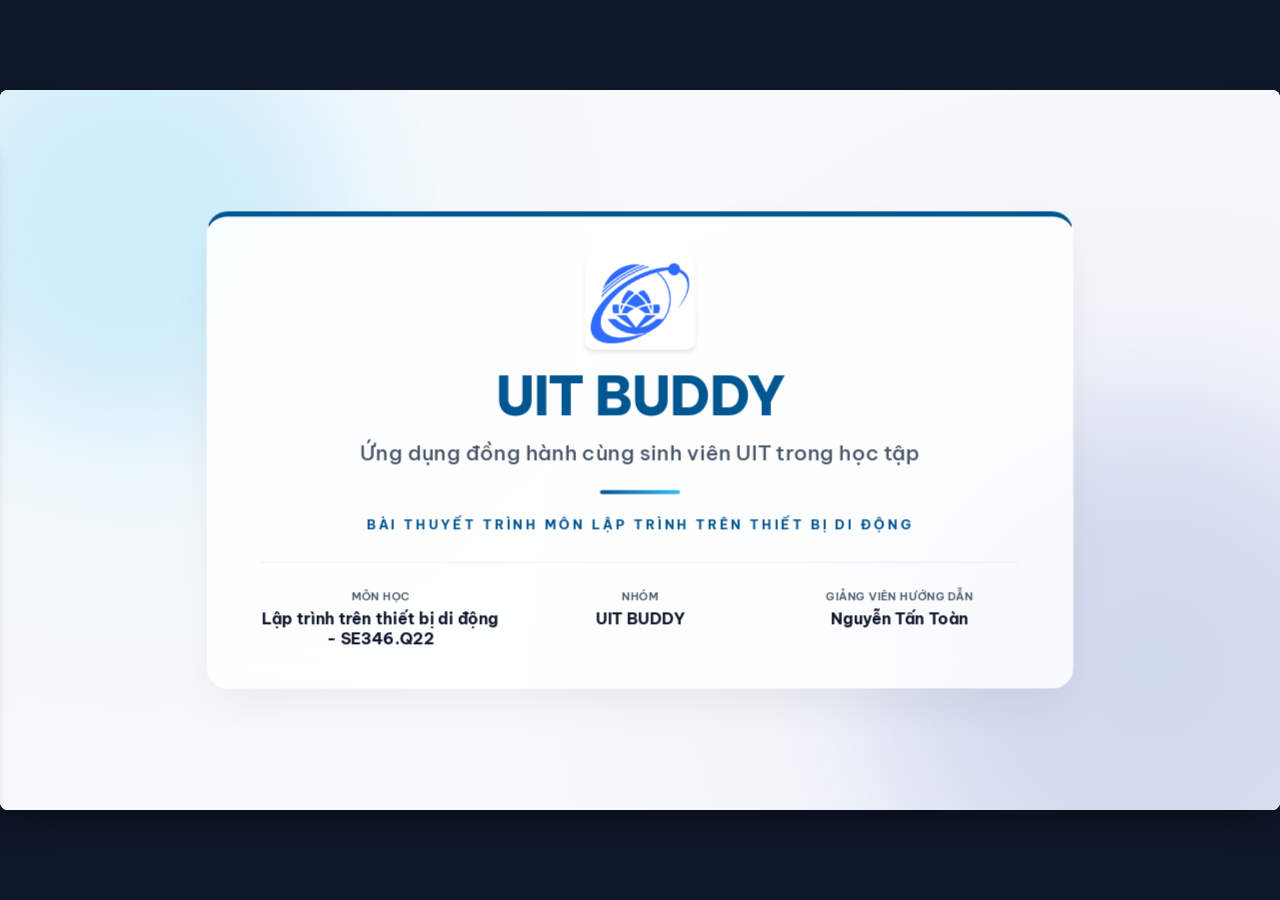
<file: mobile/slides/index.html>
<!DOCTYPE html>
<html lang="vi">
<head>
  <meta charset="UTF-8">
  <meta name="viewport" content="width=device-width, initial-scale=1.0">
  <title>UIT Buddy - Mobile Programming Presentation</title>
  <link rel="stylesheet" href="style.css">
  <script src="script.js" defer></script>
</head>
<body>

  <!-- Slide Menu Drawer -->
  <div class="slide-menu" id="slide-menu"></div>

  <!-- Slide Container (Scaled 16:9 viewport) -->
  <div class="slide-container">

    <!-- SLIDE 1: Trang bìa -->
    <div class="slide active">
      <div class="slide-title-page-creative">
        <div class="bg-pattern bg-pattern-1"></div>
        <div class="bg-pattern bg-pattern-2"></div>
        <div class="title-card">
          <img src="../images/uit-logo.png" alt="UIT Logo" class="title-page-logo">
          <h1 class="title-page-main-creative">UIT BUDDY</h1>
          <p class="title-page-sub-creative">Ứng dụng đồng hành cùng sinh viên UIT trong học tập</p>
          <div class="title-divider"></div>
          <p class="title-page-type">BÀI THUYẾT TRÌNH MÔN LẬP TRÌNH TRÊN THIẾT BỊ DI ĐỘNG</p>
          <div class="title-page-meta-creative">
            <div class="meta-item">
              <span class="meta-label">Môn học</span>
              <span class="meta-value">Lập trình trên thiết bị di động - SE346.Q22</span>
            </div>
            <div class="meta-item">
              <span class="meta-label">Nhóm</span>
              <span class="meta-value">UIT BUDDY</span>
            </div>
            <div class="meta-item">
              <span class="meta-label">Giảng viên hướng dẫn</span>
              <span class="meta-value">Nguyễn Tấn Toàn</span>
            </div>
          </div>
        </div>
      </div>
    </div>

    <!-- SLIDE 2: Giới thiệu thành viên (4 Cards in 1 Row) -->
    <div class="slide">
      <header class="slide-header">
        <div class="header-left">
          <button class="menu-toggle">☰</button>
          <img src="../images/uit-logo.png" alt="UIT Logo" class="uit-logo">
          <div class="project-brand">
            <span class="brand-title">UIT Buddy</span>
            <span class="brand-tag">Thành viên</span>
          </div>
        </div>
        <h2 class="slide-title">Giới thiệu thành viên</h2>
        <div class="progress-bar"></div>
      </header>
      <div class="slide-body">
        <div class="profile-grid">
          <div class="profile-card">
            <div class="profile-photo-container">
              <div class="profile-photo-placeholder">
                <span class="placeholder-icon">👤</span>
                <span class="placeholder-text">Phan Đình Minh</span>
              </div>
            </div>
            <div class="profile-name">Phan Đình Minh</div>
            <div class="profile-id">MSSV: 23520949</div>
            <div class="profile-role">Frontend + DevOps</div>
          </div>
          <div class="profile-card">
            <div class="profile-photo-container">
              <div class="profile-photo-placeholder">
                <span class="placeholder-icon">👤</span>
                <span class="placeholder-text">Tăng Minh Hoàng</span>
              </div>
            </div>
            <div class="profile-name">Tăng Minh Hoàng</div>
            <div class="profile-id">MSSV: 23520941</div>
            <div class="profile-role">Frontend</div>
          </div>
          <div class="profile-card">
            <div class="profile-photo-container">
              <div class="profile-photo-placeholder">
                <span class="placeholder-icon">👤</span>
                <span class="placeholder-text">Trần Anh Tuấn</span>
              </div>
            </div>
            <div class="profile-name">Trần Anh Tuấn</div>
            <div class="profile-id">MSSV: 23521409</div>
            <div class="profile-role">Backend</div>
          </div>
          <div class="profile-card">
            <div class="profile-photo-container">
              <div class="profile-photo-placeholder">
                <span class="placeholder-icon">👤</span>
                <span class="placeholder-text">Võ Minh Tiến</span>
              </div>
            </div>
            <div class="profile-name">Võ Minh Tiến</div>
            <div class="profile-id">MSSV: 24521784</div>
            <div class="profile-role">Backend + AI + DevOps</div>
          </div>
        </div>
        <footer class="slide-footer">
          <div class="footer-text">Lập trình trên thiết bị di động - Nhóm: UIT BUDDY</div>
          <div class="slide-counter">Trang <span class="current-slide-num"></span> / <span class="total-slides-num"></span></div>
        </footer>
      </div>
    </div>

    <!-- SLIDE 3: Giới thiệu đề tài — Vấn đề đặt ra -->
    <div class="slide">
      <header class="slide-header">
        <div class="header-left">
          <button class="menu-toggle">☰</button>
          <img src="../images/uit-logo.png" alt="UIT Logo" class="uit-logo">
          <div class="project-brand">
            <span class="brand-title">UIT Buddy</span>
            <span class="brand-tag">Đề tài</span>
          </div>
        </div>
        <h2 class="slide-title">Giới thiệu đề tài: Vấn đề đặt ra</h2>
        <div class="progress-bar"></div>
      </header>
      <div class="slide-body">
        <div class="grid-2">
          <div class="flex-col">
            <div class="card" style="border-left-color: #ef4444;">
              <h3>Sự phân mảnh thông tin học đường</h3>
              <p>Sinh viên phải theo dõi học tập qua nhiều kênh riêng biệt:</p>
              <ul class="bullet-list" style="margin-top: 10px;">
                <li>📅 <strong>Moodle:</strong> Theo dõi bài tập & deadline</li>
                <li>📊 <strong>DAA Portal:</strong> Tra cứu thời khoá biểu & điểm thi</li>
                <li>📧 <strong>Outlook Mail:</strong> Nhận thông báo chung</li>
                <li>💬 <strong>Social groups:</strong> Thảo luận bài tập nhóm</li>
              </ul>
            </div>
          </div>
          <div class="card card-accent">
            <h3>Hệ quả thực tế</h3>
            <ul class="bullet-list" style="margin-bottom: 0;">
              <li>❌ Bỏ lỡ deadline quan trọng.</li>
              <li>❌ Tốn thời gian đăng nhập nhiều nền tảng.</li>
              <li>❌ Thiếu nơi thảo luận & cộng tác tài liệu môn học chuyên sâu.</li>
            </ul>
          </div>
        </div>
        <footer class="slide-footer">
          <div class="footer-text">Lập trình trên thiết bị di động - Nhóm: UIT BUDDY</div>
          <div class="slide-counter">Trang <span class="current-slide-num"></span> / <span class="total-slides-num"></span></div>
        </footer>
      </div>
    </div>

    <!-- SLIDE 4: Giới thiệu đề tài — Giải pháp UIT Buddy -->
    <div class="slide">
      <header class="slide-header">
        <div class="header-left">
          <button class="menu-toggle">☰</button>
          <img src="../images/uit-logo.png" alt="UIT Logo" class="uit-logo">
          <div class="project-brand">
            <span class="brand-title">UIT Buddy</span>
            <span class="brand-tag">Giải pháp</span>
          </div>
        </div>
        <h2 class="slide-title">Giới thiệu đề tài: Giải pháp UIT Buddy</h2>
        <div class="progress-bar"></div>
      </header>
      <div class="slide-body">
        <div class="grid-2">
          <div class="flex-col">
            <div class="card card-accent">
              <h3>Tất cả trong một nền tảng (All-in-One)</h3>
              <p>Một ứng dụng di động duy nhất giải quyết toàn bộ nhu cầu:</p>
              <ul class="bullet-list" style="margin-top: 10px; display: grid; grid-template-columns: 1fr 1fr; gap: 8px;">
                <li>📅 Xem lịch học & thi</li>
                <li>📊 Theo dõi tiến độ GPA</li>
                <li>💬 Trao đổi bài vở</li>
                <li>📁 Lưu tài liệu S3</li>
                <li>🤖 Chatbot hỗ trợ AI</li>
              </ul>
            </div>
          </div>
          <div class="phone-mockups">
            <div class="phone-frame" style="width: 200px; height: 400px; border-width: 6px; border-radius: 20px;">
              <img src="../images/giao diện app 1.png" alt="Screen 1">
            </div>
            <div class="phone-frame" style="width: 200px; height: 400px; border-width: 6px; border-radius: 20px;">
              <img src="../images/giao diện app 2.png" alt="Screen 2">
            </div>
            <div class="phone-frame" style="width: 200px; height: 400px; border-width: 6px; border-radius: 20px;">
              <img src="../images/giao diện app 3.png" alt="Screen 3">
            </div>
          </div>
        </div>
        <footer class="slide-footer">
          <div class="footer-text">Lập trình trên thiết bị di động - Nhóm: UIT BUDDY</div>
          <div class="slide-counter">Trang <span class="current-slide-num"></span> / <span class="total-slides-num"></span></div>
        </footer>
      </div>
    </div>

    <!-- SLIDE 5: Tổng quan kiến trúc hệ thống -->
    <div class="slide">
      <header class="slide-header">
        <div class="header-left">
          <button class="menu-toggle">☰</button>
          <img src="../images/uit-logo.png" alt="UIT Logo" class="uit-logo">
          <div class="project-brand">
            <span class="brand-title">UIT Buddy</span>
            <span class="brand-tag">Hệ thống</span>
          </div>
        </div>
        <h2 class="slide-title">Tổng quan kiến trúc hệ thống</h2>
        <div class="progress-bar"></div>
      </header>
      <div class="slide-body">
        <div class="grid-2">
          <div class="flex-col">
            <p class="text-highlight" style="font-size: 32px; font-weight: 700;">Hợp nhất 3 Repositories trên GitHub:</p>
            <div class="card">
              <h3 style="font-size: 28px;">🗂️ Phân chia vai trò</h3>
              <p style="font-size: 24px;">• <strong>Backend:</strong> Spring Boot API server, Database migration.<br>
              • <strong>Frontend:</strong> Flutter Client đa nền tảng (iOS, Android).<br>
              • <strong>GitOps:</strong> Manifests & script deployment hạ tầng AWS.</p>
            </div>
          </div>
          <div class="image-container" style="max-height: 480px;">
            <img src="../images/github-repo.png" alt="Github Repo List" class="slide-image">
          </div>
        </div>
        <footer class="slide-footer">
          <div class="footer-text">Lập trình trên thiết bị di động - Nhóm: UIT BUDDY</div>
          <div class="slide-counter">Trang <span class="current-slide-num"></span> / <span class="total-slides-num"></span></div>
        </footer>
      </div>
    </div>

    <!-- SLIDE 6: Công nghệ sử dụng -->
    <div class="slide">
      <header class="slide-header">
        <div class="header-left">
          <button class="menu-toggle">☰</button>
          <img src="../images/uit-logo.png" alt="UIT Logo" class="uit-logo">
          <div class="project-brand">
            <span class="brand-title">UIT Buddy</span>
            <span class="brand-tag">Công nghệ</span>
          </div>
        </div>
        <h2 class="slide-title">Công nghệ sử dụng</h2>
        <div class="progress-bar"></div>
      </header>
      <div class="slide-body">
        <div class="grid-3" style="grid-template-rows: 1fr 1fr; gap: 20px;">
          <div class="card card-accent" style="padding: 20px;">
            <h3 style="font-size: 28px;">📱 Mobile App</h3>
            <p style="font-size: 22px;"><strong>Flutter 3.38.6</strong>, BLoC Pattern, GoRouter, SecureStorage</p>
          </div>
          <div class="card" style="padding: 20px;">
            <h3 style="font-size: 28px;">☕ Backend Service</h3>
            <p style="font-size: 22px;"><strong>Spring Boot 4.0</strong>, Spring Security (JWT), WebSocket</p>
          </div>
          <div class="card card-accent" style="padding: 20px;">
            <h3 style="font-size: 28px;">🗄️ Databases</h3>
            <p style="font-size: 22px;"><strong>PostgreSQL 17</strong> (RDS) + <strong>Redis 8</strong> cache</p>
          </div>
          <div class="card" style="padding: 20px;">
            <h3 style="font-size: 28px;">☁️ Cloud Storage</h3>
            <p style="font-size: 22px;"><strong>AWS S3</strong> bucket, CloudFront SigV4 CDN</p>
          </div>
          <div class="card card-accent" style="padding: 20px;">
            <h3 style="font-size: 28px;">⚙️ DevOps & CI/CD</h3>
            <p style="font-size: 22px;"><strong>Docker</strong>, <strong>Terraform</strong>, <strong>GitHub Actions</strong></p>
          </div>
          <div class="card" style="padding: 20px;">
            <h3 style="font-size: 28px;">🤖 AI Chat</h3>
            <p style="font-size: 22px;"><strong>FastAPI</strong>, Python, Neo4j Graph DB</p>
          </div>
        </div>
        <footer class="slide-footer">
          <div class="footer-text">Lập trình trên thiết bị di động - Nhóm: UIT BUDDY</div>
          <div class="slide-counter">Trang <span class="current-slide-num"></span> / <span class="total-slides-num"></span></div>
        </footer>
      </div>
    </div>

    <!-- SLIDE 7: Kiến trúc tổng quan (System Overview) -->
    <div class="slide">
      <header class="slide-header">
        <div class="header-left">
          <button class="menu-toggle">☰</button>
          <img src="../images/uit-logo.png" alt="UIT Logo" class="uit-logo">
          <div class="project-brand">
            <span class="brand-title">UIT Buddy</span>
            <span class="brand-tag">Kiến trúc</span>
          </div>
        </div>
        <h2 class="slide-title">Kiến trúc tổng quan (System Overview)</h2>
        <div class="progress-bar"></div>
      </header>
      <div class="slide-body">
        <div class="grid-2">
          <div class="flex-col">
            <div class="card">
              <h3>Dòng dữ liệu chính</h3>
              <p style="font-size: 26px;">Client gửi API requests đến Gateway. Cổng Gateway định tuyến đến Spring Boot. Các nghiệp vụ nặng về AI / Tri thức môn học được định tuyến riêng sang Python FastAPI.</p>
            </div>
          </div>
          <div class="image-container" style="max-height: 480px; border: none; box-shadow: var(--shadow-lg);">
            <img src="../images/AWS Architecture Diagram.png" alt="AWS Architecture Diagram" class="slide-image">
          </div>
        </div>
        <footer class="slide-footer">
          <div class="footer-text">Lập trình trên thiết bị di động - Nhóm: UIT BUDDY</div>
          <div class="slide-counter">Trang <span class="current-slide-num"></span> / <span class="total-slides-num"></span></div>
        </footer>
      </div>
    </div>

    <!-- SLIDE 8: Backend: Kiến trúc Layered -->
    <div class="slide">
      <header class="slide-header">
        <div class="header-left">
          <button class="menu-toggle">☰</button>
          <img src="../images/uit-logo.png" alt="UIT Logo" class="uit-logo">
          <div class="project-brand">
            <span class="brand-title">UIT Buddy</span>
            <span class="brand-tag">Backend</span>
          </div>
        </div>
        <h2 class="slide-title">Backend: Kiến trúc Layered</h2>
        <div class="progress-bar"></div>
      </header>
      <div class="slide-body">
        <div class="grid-2">
          <div class="flex-col">
            <div class="card">
              <h3>Cấu trúc dự án Spring Boot</h3>
              <p style="font-size: 26px;">Nhóm áp dụng mô hình phân lớp chuẩn (Layered Architecture): Cô lập logic nghiệp vụ Service khỏi các lớp kết nối HTTP Controller và truy vấn SQL Repository.</p>
            </div>
          </div>
          <div class="diagram-container">
            <div class="arch-diagram" style="gap:10px;">
              <div class="arch-box" style="width: 90%;">Controller (API Gate/Endpoints)</div>
              <div class="arch-arrow-down" style="font-size: 20px;">↓</div>
              <div class="arch-box highlight" style="width: 90%;">Service (Nghiệp vụ ứng dụng)</div>
              <div class="arch-arrow-down" style="font-size: 20px;">↓</div>
              <div class="arch-box" style="width: 90%;">Repository (Spring Data JPA)</div>
            </div>
          </div>
        </div>
        <footer class="slide-footer">
          <div class="footer-text">Lập trình trên thiết bị di động - Nhóm: UIT BUDDY</div>
          <div class="slide-counter">Trang <span class="current-slide-num"></span> / <span class="total-slides-num"></span></div>
        </footer>
      </div>
    </div>

    <!-- SLIDE 9: Backend Modules: Xác thực & Moodle -->
    <div class="slide">
      <header class="slide-header">
        <div class="header-left">
          <button class="menu-toggle">☰</button>
          <img src="../images/uit-logo.png" alt="UIT Logo" class="uit-logo">
          <div class="project-brand">
            <span class="brand-title">UIT Buddy</span>
            <span class="brand-tag">Backend Modules</span>
          </div>
        </div>
        <h2 class="slide-title">Backend: Module Xác thực & Moodle</h2>
        <div class="progress-bar"></div>
      </header>
      <div class="slide-body">
        <div class="grid-2">
          <div class="flex-col">
            <div class="card">
              <h3>Module: auth</h3>
              <p style="font-size: 24px;">• Bảo mật JWT: Access Token (15 phút) & Refresh Token (7 ngày).<br>
              • Tích hợp Mail Sender gửi OTP reset mật khẩu.<br>
              • Xác thực Token Moodle để liên kết tài khoản.</p>
            </div>
          </div>
          <div class="card card-accent">
            <h3>Module: academic</h3>
            <p style="font-size: 24px;">• Lên lịch Cron Job tự động đồng bộ lịch học từ Moodle.<br>
            • Đồng bộ điểm số qua Moodle API.<br>
            • Sử dụng <strong>Resilience4j Circuit Breaker</strong> để ngắt kết nối an toàn khi Moodle quá tải.</p>
          </div>
        </div>
        <footer class="slide-footer">
          <div class="footer-text">Lập trình trên thiết bị di động - Nhóm: UIT BUDDY</div>
          <div class="slide-counter">Trang <span class="current-slide-num"></span> / <span class="total-slides-num"></span></div>
        </footer>
      </div>
    </div>

    <!-- SLIDE 10: Backend Modules: Mạng xã hội & File -->
    <div class="slide">
      <header class="slide-header">
        <div class="header-left">
          <button class="menu-toggle">☰</button>
          <img src="../images/uit-logo.png" alt="UIT Logo" class="uit-logo">
          <div class="project-brand">
            <span class="brand-title">UIT Buddy</span>
            <span class="brand-tag">Backend Modules</span>
          </div>
        </div>
        <h2 class="slide-title">Backend: Module Mạng xã hội & File</h2>
        <div class="progress-bar"></div>
      </header>
      <div class="slide-body">
        <div class="grid-2">
          <div class="flex-col">
            <div class="card">
              <h3>Module: social</h3>
              <p style="font-size: 24px;">• Thiết lập cấu trúc cơ sở dữ liệu quan hệ cho Post, Comment, Reaction.<br>
              • Xử lý truy vấn kết bạn (Friend request) và mối quan hệ bạn bè.<br>
              • Phân trang danh sách News Feed để tăng tốc độ phản hồi.</p>
            </div>
          </div>
          <div class="card card-accent">
            <h3>Module: document</h3>
            <p style="font-size: 24px;">• Tạo AWS Presigned URL SigV4 cho phép client upload ảnh/video trực tiếp lên S3.<br>
            • Spring WebSocket quản lý các room cộng tác tài liệu.<br>
            • Kiểm tra phân quyền truy cập (Access Control) trước khi tải file.</p>
          </div>
        </div>
        <footer class="slide-footer">
          <div class="footer-text">Lập trình trên thiết bị di động - Nhóm: UIT BUDDY</div>
          <div class="slide-counter">Trang <span class="current-slide-num"></span> / <span class="total-slides-num"></span></div>
        </footer>
      </div>
    </div>

    <!-- SLIDE 11: Backend: Database & Caching -->
    <div class="slide">
      <header class="slide-header">
        <div class="header-left">
          <button class="menu-toggle">☰</button>
          <img src="../images/uit-logo.png" alt="UIT Logo" class="uit-logo">
          <div class="project-brand">
            <span class="brand-title">UIT Buddy</span>
            <span class="brand-tag">Data Layer</span>
          </div>
        </div>
        <h2 class="slide-title">Backend: Database & Caching</h2>
        <div class="progress-bar"></div>
      </header>
      <div class="slide-body">
        <div class="grid-2">
          <div class="flex-col">
            <div class="card" style="padding: 20px;">
              <h3>PostgreSQL 17 (AWS RDS)</h3>
              <p style="font-size: 22px;">• Cơ sở dữ liệu quan hệ chính (25+ bảng).<br>
              • Schema lịch sử thông qua Flyway Migrations.<br>
              • Cô lập trong Private Subnet bảo mật.</p>
            </div>
            <div class="card card-accent" style="padding: 20px;">
              <h3>Redis 8 In-memory Store</h3>
              <p style="font-size: 22px;">• Cache lịch học gần nhất (TTL: 1h).<br>
              • Lưu OTP Email phục vụ đăng ký (TTL: 5m).<br>
              • Quản lý danh sách Refresh Token thu hồi.</p>
            </div>
          </div>
          <div class="image-container" style="max-height: 480px; background-color: transparent; border: none; box-shadow: none;">
            <img src="../images/RDS.png" alt="AWS RDS Database" class="slide-image" style="object-fit: contain;">
          </div>
        </div>
        <footer class="slide-footer">
          <div class="footer-text">Lập trình trên thiết bị di động - Nhóm: UIT BUDDY</div>
          <div class="slide-counter">Trang <span class="current-slide-num"></span> / <span class="total-slides-num"></span></div>
        </footer>
      </div>
    </div>

    <!-- SLIDE 12: Kiến trúc Frontend — Clean Architecture -->
    <div class="slide">
      <header class="slide-header">
        <div class="header-left">
          <button class="menu-toggle">☰</button>
          <img src="../images/uit-logo.png" alt="UIT Logo" class="uit-logo">
          <div class="project-brand">
            <span class="brand-title">UIT Buddy</span>
            <span class="brand-tag">Flutter Arch</span>
          </div>
        </div>
        <h2 class="slide-title">Kiến trúc Frontend — Clean Architecture</h2>
        <div class="progress-bar"></div>
      </header>
      <div class="slide-body">
        <div class="grid-2">
          <div class="flex-col">
            <div class="card">
              <h3>Quy tắc phụ thuộc hướng tâm</h3>
              <p style="font-size: 24px;">Mã nguồn Flutter được tổ chức theo 3 tầng:</p>
              <ul class="bullet-list" style="margin-top: 10px;">
                <li><strong>Presentation:</strong> Chứa Widgets (UI) & BLoC (State).</li>
                <li><strong>Domain:</strong> Nghiệp vụ cốt lộ (Entities, UseCases, Interfaces).</li>
                <li><strong>Data:</strong> Models, Repositories, Remote Sources (Dio HTTP).</li>
              </ul>
            </div>
          </div>
          <div class="diagram-container">
            <div class="arch-diagram" style="position: relative; width: 350px; height: 350px; border-radius: 50%; border: 2px solid var(--border-color); display: flex; align-items: center; justify-content: center; background: white;">
              <div style="width: 270px; height: 270px; border-radius: 50%; border: 2px solid var(--primary-blue); display: flex; align-items: center; justify-content: center; background: var(--light-blue); position: absolute;">
                <div style="width: 150px; height: 150px; border-radius: 50%; border: 2px solid var(--accent-blue); display: flex; align-items: center; justify-content: center; background: white; position: absolute;">
                  <span style="font-weight: 800; color: var(--primary-blue); font-size: 18px;">DOMAIN</span>
                </div>
                <span style="font-weight: 800; color: var(--accent-blue); font-size: 18px; position: absolute; top: 22px;">DATA</span>
              </div>
              <span style="font-weight: 800; color: var(--text-dark); font-size: 18px; position: absolute; top: 12px;">PRESENTATION</span>
            </div>
          </div>
        </div>
        <footer class="slide-footer">
          <div class="footer-text">Lập trình trên thiết bị di động - Nhóm: UIT BUDDY</div>
          <div class="slide-counter">Trang <span class="current-slide-num"></span> / <span class="total-slides-num"></span></div>
        </footer>
      </div>
    </div>

    <!-- SLIDE 13: Cấu trúc thư mục Flutter -->
    <div class="slide">
      <header class="slide-header">
        <div class="header-left">
          <button class="menu-toggle">☰</button>
          <img src="../images/uit-logo.png" alt="UIT Logo" class="uit-logo">
          <div class="project-brand">
            <span class="brand-title">UIT Buddy</span>
            <span class="brand-tag">Folder Structure</span>
          </div>
        </div>
        <h2 class="slide-title">Cấu trúc thư mục Flutter</h2>
        <div class="progress-bar"></div>
      </header>
      <div class="slide-body">
        <div class="grid-2">
          <div class="flex-col">
            <pre style="margin-top:0px; padding:15px; font-size:15px; max-height:480px; overflow-y:auto;"><code class="highlight-yaml">lib/
├── app/
│   ├── di/          → GetIt dependency injection
│   ├── router/      → GoRouter route definitions
│   └── app.dart     → Root MaterialApp.router
├── core/
│   ├── network/     → Dio HTTP client, Interceptors
│   ├── theme/       → AppColor, AppTextStyle
│   └── usecase/     → UseCase Base Class
└── features/
    ├── onboarding/  → Đăng ký & xác thực Moodle
    ├── calendar/    → Thời khoá biểu dạng lưới
    ├── social/      → Mạng xã hội & AI Chatbot
    ├── chat/        → CometChat chat & call
    └── storage/     → S3 Document Manager</code></pre>
          </div>
          <div class="flex-col">
            <div class="card card-accent">
              <h3>Thiết kế Feature-Driven</h3>
              <p style="font-size: 24px;">• Code chia theo tính năng (Feature-driven) thay vì phân loại tầng (Layer-driven).<br>
              • Giúp tăng tính độc lập giữa các module.<br>
              • Tránh xung đột code khi làm việc nhóm lớn.</p>
            </div>
          </div>
        </div>
        <footer class="slide-footer">
          <div class="footer-text">Lập trình trên thiết bị di động - Nhóm: UIT BUDDY</div>
          <div class="slide-counter">Trang <span class="current-slide-num"></span> / <span class="total-slides-num"></span></div>
        </footer>
      </div>
    </div>

    <!-- SLIDE 14: State Management — BLoC Pattern -->
    <div class="slide">
      <header class="slide-header">
        <div class="header-left">
          <button class="menu-toggle">☰</button>
          <img src="../images/uit-logo.png" alt="UIT Logo" class="uit-logo">
          <div class="project-brand">
            <span class="brand-title">UIT Buddy</span>
            <span class="brand-tag">State Management</span>
          </div>
        </div>
        <h2 class="slide-title">State Management — BLoC Pattern</h2>
        <div class="progress-bar"></div>
      </header>
      <div class="slide-body">
        <div class="grid-2">
          <div class="flex-col">
            <div class="card">
              <h3>Tại sao chọn flutter_bloc 9.1.1?</h3>
              <p style="font-size: 24px;">• Luồng dữ liệu một chiều rõ ràng (Uni-directional data flow).<br>
              • Dễ dàng viết Unit Test cho logic của BLoC mà không cần dựng UI.<br>
              • Tái sử dụng trạng thái dễ dàng bằng BlocProvider.</p>
            </div>
          </div>
          <div class="diagram-container">
            <div class="flex-col" style="align-items: center; width: 100%;">
              <div class="flow-node" style="font-size: 20px; padding: 10px 20px;">📱 Flutter UI Widget</div>
              <div class="flow-arrow" style="font-size: 24px; margin: 4px 0;">▼ Event</div>
              <div class="flow-node" style="background-color: var(--light-blue); font-size: 20px; padding: 10px 20px;">⚡ BLoC Controller</div>
              <div class="flow-arrow" style="font-size: 24px; margin: 4px 0;">▼ State</div>
              <div class="flow-node" style="background-color: var(--primary-blue); color: white; font-size: 20px; padding: 10px 20px;">🔄 UI Re-render</div>
            </div>
          </div>
        </div>
        <footer class="slide-footer">
          <div class="footer-text">Lập trình trên thiết bị di động - Nhóm: UIT BUDDY</div>
          <div class="slide-counter">Trang <span class="current-slide-num"></span> / <span class="total-slides-num"></span></div>
        </footer>
      </div>
    </div>

    <!-- SLIDE 15: Dependency Injection & Routing -->
    <div class="slide">
      <header class="slide-header">
        <div class="header-left">
          <button class="menu-toggle">☰</button>
          <img src="../images/uit-logo.png" alt="UIT Logo" class="uit-logo">
          <div class="project-brand">
            <span class="brand-title">UIT Buddy</span>
            <span class="brand-tag">DI & Routing</span>
          </div>
        </div>
        <h2 class="slide-title">Dependency Injection & Routing</h2>
        <div class="progress-bar"></div>
      </header>
      <div class="slide-body">
        <div class="grid-2">
          <div class="flex-col">
            <div class="card">
              <h3>GetIt 9.2.0 — Service Locator</h3>
              <p style="font-size: 24px;">• Giải quyết triệt để vấn đề truyền phụ thuộc lòng vòng (Prop drilling).<br>
              • Khởi tạo singleton các lớp dùng chung (Dio, Router, Storage).<br>
              • Khởi tạo factory BLoCs mới mỗi khi điều hướng.</p>
            </div>
          </div>
          <div class="card card-accent">
            <h3>GoRouter 17.0.1</h3>
            <p style="font-size: 24px;">• Hỗ trợ quản lý cây routes đồng bộ.<br>
            • <strong>Redirect Guard:</strong> Tự động kiểm tra Token trong secure storage, chuyển hướng về Welcome/Login nếu chưa đăng nhập.</p>
          </div>
        </div>18
        <footer class="slide-footer">
          <div class="footer-text">Lập trình trên thiết bị di động - Nhóm: UIT BUDDY</div>
          <div class="slide-counter">Trang <span class="current-slide-num"></span> / <span class="total-slides-num"></span></div>
        </footer>
      </div>
    </div>

    <!-- SLIDE 16: Network Layer — Dio & Error Handling -->
    <div class="slide">
      <header class="slide-header">
        <div class="header-left">
          <button class="menu-toggle">☰</button>
          <img src="../images/uit-logo.png" alt="UIT Logo" class="uit-logo">
          <div class="project-brand">
            <span class="brand-title">UIT Buddy</span>
            <span class="brand-tag">Network</span>
          </div>
        </div>
        <h2 class="slide-title">Network Layer & Error Handling</h2>
        <div class="progress-bar"></div>
      </header>
      <div class="slide-body">
        <div class="grid-2">
          <div class="flex-col">
            <div class="card">
              <h3>Dio HTTP Client & Interceptors</h3>
              <p style="font-size: 24px;">• Tự động gắn header `Authorization: Bearer token`.<br>
              • <strong>AuthInterceptor:</strong> Bắt lỗi 401, tự gửi API Refresh Token ngầm để lấy Access Token mới và retry request lỗi trước đó.</p>
            </div>
          </div>
          <div class="card card-accent">
            <h3>Xử lý lỗi với fpdart</h3>
            <p style="font-size: 24px;">• Loại bỏ hoàn toàn ngoại lệ (Exceptions) không mong muốn bằng cách trả về đối tượng <code>Either&lt;Failure, Success&gt;</code>.</p>
            <pre style="margin: 5px 0 0 0; padding: 10px; font-size:18px;"><code class="highlight-dart">Future&lt;Either&lt;Failure, User&gt;&gt; login(...)</code></pre>
          </div>
        </div>
        <footer class="slide-footer">
          <div class="footer-text">Lập trình trên thiết bị di động - Nhóm: UIT BUDDY</div>
          <div class="slide-counter">Trang <span class="current-slide-num"></span> / <span class="total-slides-num"></span></div>
        </footer>
      </div>
    </div>

    <!-- SLIDE 17: Freezed & Code Generation -->
    <div class="slide">
      <header class="slide-header">
        <div class="header-left">
          <button class="menu-toggle">☰</button>
          <img src="../images/uit-logo.png" alt="UIT Logo" class="uit-logo">
          <div class="project-brand">
            <span class="brand-title">UIT Buddy</span>
            <span class="brand-tag">Code Gen</span>
          </div>
        </div>
        <h2 class="slide-title">Freezed & Code Generation</h2>
        <div class="progress-bar"></div>
      </header>
      <div class="slide-body">
        <div class="grid-2">
          <div class="flex-col">
            <div class="card">
              <h3>Freezed 3.1.0</h3>
              <p style="font-size: 24px;">• Đảm bảo tính bất biến (Immutability) của dữ liệu.<br>
              • Tự sinh code so sánh bằng `==` và băm `hashCode` cho các Models.<br>
              • Sinh hàm Json Serialization (<code>fromJson</code>/<code>toJson</code>) mượt mà.</p>
            </div>
          </div>
          <div class="flex-col">
            <pre style="margin-top:0px; padding:15px; font-size:15px; max-height:380px; overflow-y:auto;"><code class="highlight-dart">@freezed
class Post with _$Post {
  const factory Post({
    required String id,
    required String content,
    required User author,
  }) = _Post;

  factory Post.fromJson(Map&lt;String, dynamic&gt; json) => 
      _$PostFromJson(json);
}</code></pre>
          </div>
        </div>
        <footer class="slide-footer">
          <div class="footer-text">Lập trình trên thiết bị di động - Nhóm: UIT BUDDY</div>
          <div class="slide-counter">Trang <span class="current-slide-num"></span> / <span class="total-slides-num"></span></div>
        </footer>
      </div>
    </div>

    <!-- SLIDE 18: Tính năng: Onboarding & Đăng ký -->
    <div class="slide">
      <header class="slide-header">
        <div class="header-left">
          <button class="menu-toggle">☰</button>
          <img src="../images/uit-logo.png" alt="UIT Logo" class="uit-logo">
          <div class="project-brand">
            <span class="brand-title">UIT Buddy</span>
            <span class="brand-tag">Tính năng</span>
          </div>
        </div>
        <h2 class="slide-title">Tính năng: Onboarding & Đăng ký</h2>
        <div class="progress-bar"></div>
      </header>
      <div class="slide-body">
        <div class="grid-2">
          <div class="flex-col">
            <div class="card">
              <h3>Đăng ký thông qua Token Moodle</h3>
              <p style="font-size: 24px;">• Sinh viên nhập Moodle Token cá nhân.<br>
              • Server gọi API Moodle trường xác minh danh tính và lấy MSSV, họ tên thật.<br>
              • Ngăn chặn hoàn toàn tình trạng tạo tài khoản ảo không thuộc trường UIT.</p>
            </div>
          </div>
          <div class="phone-mockups">
            <div class="phone-frame" style="width: 250px; height: 500px; border-width: 10px; border-radius: 28px;">
              <img src="../ui/3.jpg" alt="Login Screenshot">
            </div>
          </div>
        </div>
        <footer class="slide-footer">
          <div class="footer-text">Lập trình trên thiết bị di động - Nhóm: UIT BUDDY</div>
          <div class="slide-counter">Trang <span class="current-slide-num"></span> / <span class="total-slides-num"></span></div>
        </footer>
      </div>
    </div>

    <!-- SLIDE 19: Tính năng: Session & Email OTP -->
    <div class="slide">
      <header class="slide-header">
        <div class="header-left">
          <button class="menu-toggle">☰</button>
          <img src="../images/uit-logo.png" alt="UIT Logo" class="uit-logo">
          <div class="project-brand">
            <span class="brand-title">UIT Buddy</span>
            <span class="brand-tag">Tính năng</span>
          </div>
        </div>
        <h2 class="slide-title">Tính năng: Session & Email OTP</h2>
        <div class="progress-bar"></div>
      </header>
      <div class="slide-body">
        <div class="grid-2">
          <div class="flex-col">
            <div class="card">
              <h3>Lưu trữ khóa bảo mật</h3>
              <p style="font-size: 24px;">• JWT Token lưu trong `FlutterSecureStorage` để chống rò rỉ.<br>
              • Quản lý phiên đăng nhập toàn app thông qua `SessionBloc` ở root.</p>
            </div>
            <div class="card card-accent">
              <h3>Reset mật khẩu qua OTP Mail</h3>
              <p style="font-size: 24px;">• Người dùng yêu cầu reset mật khẩu.<br>
              • Server sinh OTP lưu vào Redis (hạn dùng 5 phút) và gửi về Email trường.<br>
              • Client điền đúng mã OTP nhận từ email để đặt lại mật khẩu mới.</p>
            </div>
          </div>
          <div class="flex-col" style="justify-content: center; align-items: center;">
            <div class="arch-box highlight" style="width: 90%;">Secure Token Storage (Keychain / Keystore)</div>
            <div class="arch-arrow-down">↕</div>
            <div class="arch-box" style="width: 90%;">OTP Validation with Redis (TTL: 5m)</div>
          </div>
        </div>
        <footer class="slide-footer">
          <div class="footer-text">Lập trình trên thiết bị di động - Nhóm: UIT BUDDY</div>
          <div class="slide-counter">Trang <span class="current-slide-num"></span> / <span class="total-slides-num"></span></div>
        </footer>
      </div>
    </div>

    <!-- SLIDE 20: Tính năng: Home Dashboard -->
    <div class="slide">
      <header class="slide-header">
        <div class="header-left">
          <button class="menu-toggle">☰</button>
          <img src="../images/uit-logo.png" alt="UIT Logo" class="uit-logo">
          <div class="project-brand">
            <span class="brand-title">UIT Buddy</span>
            <span class="brand-tag">Tính năng</span>
          </div>
        </div>
        <h2 class="slide-title">Tính năng: Home Dashboard</h2>
        <div class="progress-bar"></div>
      </header>
      <div class="slide-body">
        <div class="grid-2">
          <div class="flex-col">
            <div class="card">
              <h3>Bảng điều khiển cá nhân</h3>
              <p style="font-size: 24px;">• Hiển thị tên, avatar và thông tin lớp sinh hoạt của sinh viên.<br>
              • Ô danh sách môn học sắp diễn ra kế tiếp giúp sinh viên chuẩn bị bài trước khi đến lớp.<br>
              • Nút truy cập nhanh: DAA, Moodle, Web trường.</p>
            </div>
          </div>
          <div class="phone-mockups">
            <div class="phone-frame" style="width: 250px; height: 500px; border-width: 10px; border-radius: 28px;">
              <img src="../images/giao diện app 1.png" alt="Dashboard Screenshot">
            </div>
          </div>
        </div>
        <footer class="slide-footer">
          <div class="footer-text">Lập trình trên thiết bị di động - Nhóm: UIT BUDDY</div>
          <div class="slide-counter">Trang <span class="current-slide-num"></span> / <span class="total-slides-num"></span></div>
        </footer>
      </div>
    </div>

    <!-- SLIDE 21: Tính năng: Lịch học tuần -->
    <div class="slide">
      <header class="slide-header">
        <div class="header-left">
          <button class="menu-toggle">☰</button>
          <img src="../images/uit-logo.png" alt="UIT Logo" class="uit-logo">
          <div class="project-brand">
            <span class="brand-title">UIT Buddy</span>
            <span class="brand-tag">Tính năng</span>
          </div>
        </div>
        <h2 class="slide-title">Tính năng: Lịch học tuần</h2>
        <div class="progress-bar"></div>
      </header>
      <div class="slide-body">
        <div class="grid-2">
          <div class="flex-col">
            <div class="card card-accent" style="padding: 20px;">
              <h3>Thời khóa biểu dạng lưới</h3>
              <p style="font-size: 22px;">• Thiết kế lưới lịch học trực quan theo tuần.<br>
              • Tiết học, Phòng học, Tên giảng viên chi tiết.<br>
              • Tích hợp deadline bài tập ngay dưới môn học.</p>
            </div>
            <div class="card" style="padding: 20px;">
              <h3>Đồng bộ real-time</h3>
              <p style="font-size: 22px;">• Kéo trực tiếp từ Moodle API.<br>
              • Xem ngoại tuyến (offline) không cần mạng.</p>
            </div>
          </div>
          <div class="phone-mockups">
            <div class="phone-frame" style="width: 250px; height: 500px; border-width: 10px; border-radius: 28px;">
              <img src="../ui/z7897969217004_2cc9cf28cef832c7357b1465031ff2b1.jpg" alt="Weekly Calendar Screenshot">
            </div>
          </div>
        </div>
        <footer class="slide-footer">
          <div class="footer-text">Lập trình trên thiết bị di động - Nhóm: UIT BUDDY</div>
          <div class="slide-counter">Trang <span class="current-slide-num"></span> / <span class="total-slides-num"></span></div>
        </footer>
      </div>
    </div>

    <!-- SLIDE 22: Tính năng: Ghi chú Markdown -->
    <div class="slide">
      <header class="slide-header">
        <div class="header-left">
          <button class="menu-toggle">☰</button>
          <img src="../images/uit-logo.png" alt="UIT Logo" class="uit-logo">
          <div class="project-brand">
            <span class="brand-title">UIT Buddy</span>
            <span class="brand-tag">Tính năng</span>
          </div>
        </div>
        <h2 class="slide-title">Tính năng: Ghi chú Markdown</h2>
        <div class="progress-bar"></div>
      </header>
      <div class="slide-body">
        <div class="grid-2">
          <div class="flex-col">
            <div class="card">
              <h3>Trình soạn thảo Markdown</h3>
              <p style="font-size: 24px;">• Soạn thảo văn bản ghi chú bài học có định dạng.<br>
              • Render xem trước (Preview) theo cú pháp Markdown thời gian thực ở phần dưới màn hình.<br>
              • Hỗ trợ tạo đề mục lớn nhỏ, chữ in nghiêng, in đậm, danh sách và codeblock.</p>
            </div>
          </div>
          <div class="phone-mockups">
            <div class="phone-frame" style="width: 250px; height: 500px; border-width: 10px; border-radius: 28px;">
              <img src="../ui/6.jpg" alt="Markdown Note Screenshot">
            </div>
          </div>
        </div>
        <footer class="slide-footer">
          <div class="footer-text">Lập trình trên thiết bị di động - Nhóm: UIT BUDDY</div>
          <div class="slide-counter">Trang <span class="current-slide-num"></span> / <span class="total-slides-num"></span></div>
        </footer>
      </div>
    </div>

    <!-- SLIDE 23: Tính năng: S3 Document Export -->
    <div class="slide">
      <header class="slide-header">
        <div class="header-left">
          <button class="menu-toggle">☰</button>
          <img src="../images/uit-logo.png" alt="UIT Logo" class="uit-logo">
          <div class="project-brand">
            <span class="brand-title">UIT Buddy</span>
            <span class="brand-tag">Tính năng</span>
          </div>
        </div>
        <h2 class="slide-title">Tính năng: S3 Document Export</h2>
        <div class="progress-bar"></div>
      </header>
      <div class="slide-body">
        <div class="grid-2">
          <div class="flex-col">
            <div class="card card-accent" style="padding: 20px;">
              <h3>Tính năng Save to Doc</h3>
              <p style="font-size: 22px;">• Xuất trực tiếp ghi chú Markdown thành file.<br>
              • Sơ đồ thư mục chọn folder lưu trữ.<br>
              • Đẩy trực tiếp tài liệu lên S3 bucket.</p>
            </div>
            <div style="display: flex; flex-direction: column; gap: 8px; margin-top: 10px; padding-left: 20px;">
              <div class="arch-box highlight" style="font-size: 18px; padding: 8px 15px; text-align: center;">Markdown Content</div>
              <div class="arch-box" style="font-size: 18px; padding: 8px 15px; text-align: center;">Directory Picker</div>
              <div class="arch-box accent" style="font-size: 18px; padding: 8px 15px; text-align: center;">AWS S3 Bucket</div>
            </div>
          </div>
          <div class="phone-mockups">
            <div class="phone-frame" style="width: 250px; height: 500px; border-width: 10px; border-radius: 28px;">
              <img src="../ui/z7897969220611_2b26775e986858e0644f28d0efc5b0fd.jpg" alt="S3 Export Screenshot">
            </div>
          </div>
        </div>
        <footer class="slide-footer">
          <div class="footer-text">Lập trình trên thiết bị di động - Nhóm: UIT BUDDY</div>
          <div class="slide-counter">Trang <span class="current-slide-num"></span> / <span class="total-slides-num"></span></div>
        </footer>
      </div>
    </div>

    <!-- SLIDE 24: Tính năng: Thời tiết học đường -->
    <div class="slide">
      <header class="slide-header">
        <div class="header-left">
          <button class="menu-toggle">☰</button>
          <img src="../images/uit-logo.png" alt="UIT Logo" class="uit-logo">
          <div class="project-brand">
            <span class="brand-title">UIT Buddy</span>
            <span class="brand-tag">Tính năng</span>
          </div>
        </div>
        <h2 class="slide-title">Tính năng: Thời tiết học đường</h2>
        <div class="progress-bar"></div>
      </header>
      <div class="slide-body">
        <div class="grid-2">
          <div class="flex-col">
            <div class="card">
              <h3>Thời tiết Thủ Đức</h3>
              <p style="font-size: 24px;">• Lấy tọa độ GPS thiết bị qua Geolocator khi mở ứng dụng.<br>
              • Gọi OpenWeatherMap API tra cứu thời tiết xung quanh khu vực UIT.<br>
              • Chỉ số chi tiết: độ ẩm, xác suất mưa để sinh viên chủ động mang ô khi đi học.</p>
            </div>
            <div class="card card-accent">
              <h3>Dự báo chi tiết</h3>
              <p style="font-size: 24px;">• Biểu đồ dự báo thời tiết chi tiết theo giờ (24h tới).<br>
              • Dự báo tổng quan theo ngày trong tuần (7 ngày tới).</p>
            </div>
          </div>
          <div class="phone-mockups">
            <div class="phone-frame" style="width: 250px; height: 500px; border-width: 10px; border-radius: 28px;">
              <img src="../ui/7.jpg" alt="Weather Screen Screenshot">
            </div>
          </div>
        </div>
        <footer class="slide-footer">
          <div class="footer-text">Lập trình trên thiết bị di động - Nhóm: UIT BUDDY</div>
          <div class="slide-counter">Trang <span class="current-slide-num"></span> / <span class="total-slides-num"></span></div>
        </footer>
      </div>
    </div>

    <!-- SLIDE 25: Tính năng: Theo dõi Deadlines -->
    <div class="slide">
      <header class="slide-header">
        <div class="header-left">
          <button class="menu-toggle">☰</button>
          <img src="../images/uit-logo.png" alt="UIT Logo" class="uit-logo">
          <div class="project-brand">
            <span class="brand-title">UIT Buddy</span>
            <span class="brand-tag">Tính năng</span>
          </div>
        </div>
        <h2 class="slide-title">Tính năng: Theo dõi Deadlines</h2>
        <div class="progress-bar"></div>
      </header>
      <div class="slide-body">
        <div class="grid-2">
          <div class="flex-col">
            <div class="card">
              <h3>Danh sách deadline Moodle tập trung</h3>
              <p style="font-size: 24px;">• Gom nhóm toàn bộ deadline từ Moodle phân chia theo từng lớp môn học.<br>
              • Màu sắc cảnh báo trực quan:<br>
              - 🔴 <strong>Overdue:</strong> Đã quá hạn.<br>
              - 🟡 <strong>Near Deadline:</strong> Sắp đến hạn nộp.<br>
              - 🟢 <strong>Done:</strong> Bài tập đã nộp.</p>
            </div>
          </div>
          <div class="phone-mockups">
            <div class="phone-frame" style="width: 250px; height: 500px; border-width: 10px; border-radius: 28px;">
              <img src="../ui/z7897969250060_4f2adf49004623b7d9ef0b75ab40b860.jpg" alt="Moodle Deadlines Screenshot">
            </div>
          </div>
        </div>
        <footer class="slide-footer">
          <div class="footer-text">Lập trình trên thiết bị di động - Nhóm: UIT BUDDY</div>
          <div class="slide-counter">Trang <span class="current-slide-num"></span> / <span class="total-slides-num"></span></div>
        </footer>
      </div>
    </div>

    <!-- SLIDE 26: Tính năng: Chi tiết Deadline -->
    <div class="slide">
      <header class="slide-header">
        <div class="header-left">
          <button class="menu-toggle">☰</button>
          <img src="../images/uit-logo.png" alt="UIT Logo" class="uit-logo">
          <div class="project-brand">
            <span class="brand-title">UIT Buddy</span>
            <span class="brand-tag">Tính năng</span>
          </div>
        </div>
        <h2 class="slide-title">Tính năng: Chi tiết Deadline</h2>
        <div class="progress-bar"></div>
      </header>
      <div class="slide-body">
        <div class="grid-2">
          <div class="flex-col">
            <div class="card card-accent" style="padding: 20px;">
              <h3>Chi tiết yêu cầu bài tập</h3>
              <p style="font-size: 22px;">• Hiển thị đầy đủ yêu cầu bài tập.<br>
              • Tải xuống file đính kèm hướng dẫn.<br>
              • Bộ đếm ngược hạn chót theo thời gian thực.</p>
            </div>
            <div class="card" style="padding: 20px;">
              <h3>Submission Status</h3>
              <p style="font-size: 22px;">• Trạng thái bài nộp hiện tại trên Moodle.<br>
              • Điểm số và lời phê trực quan từ giảng viên.</p>
            </div>
          </div>
          <div class="phone-mockups">
            <div class="phone-frame" style="width: 250px; height: 500px; border-width: 10px; border-radius: 28px;">
              <img src="../ui/z7897969223723_6d1fa6ad6b77d6784ede9bdd64c5b887.jpg" alt="Deadline Details Screenshot">
            </div>
          </div>
        </div>
        <footer class="slide-footer">
          <div class="footer-text">Lập trình trên thiết bị di động - Nhóm: UIT BUDDY</div>
          <div class="slide-counter">Trang <span class="current-slide-num"></span> / <span class="total-slides-num"></span></div>
        </footer>
      </div>
    </div>

    <!-- SLIDE 27: Tính năng: Mạng xã hội News Feed -->
    <div class="slide">
      <header class="slide-header">
        <div class="header-left">
          <button class="menu-toggle">☰</button>
          <img src="../images/uit-logo.png" alt="UIT Logo" class="uit-logo">
          <div class="project-brand">
            <span class="brand-title">UIT Buddy</span>
            <span class="brand-tag">Tính năng</span>
          </div>
        </div>
        <h2 class="slide-title">Tính năng: Mạng xã hội News Feed</h2>
        <div class="progress-bar"></div>
      </header>
      <div class="slide-body">
        <div class="grid-2">
          <div class="flex-col">
            <div class="card">
              <h3>Bản tin sinh viên UIT</h3>
              <p style="font-size: 24px;">• Đăng bài thảo luận học tập, câu lạc bộ.<br>
              • Hỗ trợ đăng kèm hình ảnh, video (lưu trữ S3).<br>
              • Hệ thống reaction đa dạng (Like, Love, Haha, Wow...).<br>
              • Bình luận phân tầng (nested comment) mượt mà.</p>
            </div>
          </div>
          <div class="phone-mockups">
            <div class="phone-frame" style="width: 250px; height: 500px; border-width: 10px; border-radius: 28px;">
              <img src="../ui/z7897969227480_eff3b89eb97a4f3113bf7259ef593e42.jpg" alt="Social News Feed Screenshot">
            </div>
          </div>
        </div>
        <footer class="slide-footer">
          <div class="footer-text">Lập trình trên thiết bị di động - Nhóm: UIT BUDDY</div>
          <div class="slide-counter">Trang <span class="current-slide-num"></span> / <span class="total-slides-num"></span></div>
        </footer>
      </div>
    </div>

    <!-- SLIDE 28: Tính năng: Hệ thống bạn bè & Tìm kiếm -->
    <div class="slide">
      <header class="slide-header">
        <div class="header-left">
          <button class="menu-toggle">☰</button>
          <img src="../images/uit-logo.png" alt="UIT Logo" class="uit-logo">
          <div class="project-brand">
            <span class="brand-title">UIT Buddy</span>
            <span class="brand-tag">Tính năng</span>
          </div>
        </div>
        <h2 class="slide-title">Tính năng: Hệ thống bạn bè & Tìm kiếm</h2>
        <div class="progress-bar"></div>
      </header>
      <div class="slide-body">
        <div class="grid-2">
          <div class="flex-col">
            <div class="card card-accent">
              <h3>Friendship Management</h3>
              <p style="font-size: 24px;">• Quản lý danh sách bạn bè học cùng trường.<br>
              • Tab hiển thị lời mời kết bạn đang chờ duyệt.<br>
              • Gửi, đồng ý hoặc từ chối kết bạn tức thì.</p>
            </div>
            <div class="card">
              <h3>Social Search Filter</h3>
              <p style="font-size: 24px;">• Tìm kiếm sinh viên khác qua tên, mã số sinh viên.<br>
              • Tìm kiếm bài viết thảo luận theo từ khóa cụ thể.</p>
            </div>
          </div>
          <div class="phone-mockups">
            <div class="phone-frame" style="width: 250px; height: 500px; border-width: 10px; border-radius: 28px;">
              <img src="../ui/z7897969253989_0e621fe3d174d0743a3dc1a26077c806.jpg" alt="Friend List Screenshot">
            </div>
          </div>
        </div>
        <footer class="slide-footer">
          <div class="footer-text">Lập trình trên thiết bị di động - Nhóm: UIT BUDDY</div>
          <div class="slide-counter">Trang <span class="current-slide-num"></span> / <span class="total-slides-num"></span></div>
        </footer>
      </div>
    </div>

    <!-- SLIDE 29: Tính năng: Trợ lý AI UIT Buddy -->
    <div class="slide">
      <header class="slide-header">
        <div class="header-left">
          <button class="menu-toggle">☰</button>
          <img src="../images/uit-logo.png" alt="UIT Logo" class="uit-logo">
          <div class="project-brand">
            <span class="brand-title">UIT Buddy</span>
            <span class="brand-tag">Tính năng</span>
          </div>
        </div>
        <h2 class="slide-title">Tính năng: Trợ lý AI UIT Buddy</h2>
        <div class="progress-bar"></div>
      </header>
      <div class="slide-body">
        <div class="grid-2">
          <div class="flex-col">
            <div class="card">
              <h3>Trợ lý tư vấn học tập ảo</h3>
              <p style="font-size: 24px;">• Chatbot thông minh hỗ trợ 24/7 cho sinh viên.<br>
              • Hỗ trợ hiển thị Markdown: in đậm, danh sách và render khối code sạch đẹp.<br>
              • Gợi ý câu hỏi thường gặp: Lộ trình môn học, điều kiện đăng ký học phần.</p>
            </div>
          </div>
          <div class="phone-mockups">
            <div class="phone-frame" style="width: 250px; height: 500px; border-width: 10px; border-radius: 28px;">
              <img src="../ui/image.png" alt="AI Chat Screenshot">
            </div>
          </div>
        </div>
        <footer class="slide-footer">
          <div class="footer-text">Lập trình trên thiết bị di động - Nhóm: UIT BUDDY</div>
          <div class="slide-counter">Trang <span class="current-slide-num"></span> / <span class="total-slides-num"></span></div>
        </footer>
      </div>
    </div>

    <!-- SLIDE 30: Tính năng: Kiến trúc RAG phía Backend -->
    <div class="slide">
      <header class="slide-header">
        <div class="header-left">
          <button class="menu-toggle">☰</button>
          <img src="../images/uit-logo.png" alt="UIT Logo" class="uit-logo">
          <div class="project-brand">
            <span class="brand-title">UIT Buddy</span>
            <span class="brand-tag">Kiến trúc AI</span>
          </div>
        </div>
        <h2 class="slide-title">Tính năng: Kiến trúc RAG phía Backend</h2>
        <div class="progress-bar"></div>
      </header>
      <div class="slide-body">
        <div class="grid-2">
          <div class="flex-col">
            <div class="card card-accent">
              <h3>FastAPI & Neo4j</h3>
              <p style="font-size: 24px;">• Sử dụng Python FastAPI để xử lý các yêu cầu AI nhanh chóng.<br>
              • Tri thức về môn học tiên quyết, sơ đồ cây đào tạo được cấu trúc dưới dạng Đồ thị (Graph) trong <strong>Neo4j Database</strong>.<br>
              • RAG kết hợp LLM để sinh lộ trình học tập tối ưu cho từng sinh viên.</p>
            </div>
          </div>
          <div class="diagram-container">
            <div class="arch-diagram" style="gap:12px;">
              <div class="arch-box highlight" style="width: 90%;">AI Gateway (/api/chat)</div>
              <div class="arch-arrow-down" style="font-size: 16px;">↓</div>
              <div class="arch-box" style="width: 90%;">Python FastAPI Service</div>
              <div class="arch-arrow-down" style="font-size: 16px;">↓</div>
              <div class="arch-box accent" style="width: 90%;">Neo4j Graph (Knowledge Base)</div>
            </div>
          </div>
        </div>
        <footer class="slide-footer">
          <div class="footer-text">Lập trình trên thiết bị di động - Nhóm: UIT BUDDY</div>
          <div class="slide-counter">Trang <span class="current-slide-num"></span> / <span class="total-slides-num"></span></div>
        </footer>
      </div>
    </div>

    <!-- SLIDE 31: Tính năng: Chat 1-1 & Nhóm -->
    <div class="slide">
      <header class="slide-header">
        <div class="header-left">
          <button class="menu-toggle">☰</button>
          <img src="../images/uit-logo.png" alt="UIT Logo" class="uit-logo">
          <div class="project-brand">
            <span class="brand-title">UIT Buddy</span>
            <span class="brand-tag">Tính năng</span>
          </div>
        </div>
        <h2 class="slide-title">Tính năng: Chat 1-1 & Nhóm</h2>
        <div class="progress-bar"></div>
      </header>
      <div class="slide-body">
        <div class="grid-2">
          <div class="flex-col">
            <div class="card" style="padding: 20px;">
              <h3>Nhắn tin qua CometChat SDK</h3>
              <p style="font-size: 22px;">• Nhắn tin 1-1 và chat nhóm theo lớp học.<br>
              • Trạng thái typing, online/offline thời gian thực.<br>
              • Tích hợp UI Kit mượt mà, đồng bộ danh bạ bạn bè.</p>
            </div>
            <div class="card card-accent" style="padding: 20px;">
              <h3>CometChat REST Sync</h3>
              <p style="font-size: 22px;">• Backend tự động đồng bộ user khi đăng ký.<br>
              • Server cấp Chat Token bảo mật.</p>
            </div>
          </div>
          <div class="phone-mockups">
            <div class="phone-frame" style="width: 250px; height: 500px; border-width: 10px; border-radius: 28px;">
              <img src="../ui/z7897969236199_5504439ff51feaa161eecf24cdb1f67d.jpg" alt="CometChat Messages Screenshot">
            </div>
          </div>
        </div>
        <footer class="slide-footer">
          <div class="footer-text">Lập trình trên thiết bị di động - Nhóm: UIT BUDDY</div>
          <div class="slide-counter">Trang <span class="current-slide-num"></span> / <span class="total-slides-num"></span></div>
        </footer>
      </div>
    </div>

    <!-- SLIDE 32: Tính năng: Voice & Video Calls -->
    <div class="slide">
      <header class="slide-header">
        <div class="header-left">
          <button class="menu-toggle">☰</button>
          <img src="../images/uit-logo.png" alt="UIT Logo" class="uit-logo">
          <div class="project-brand">
            <span class="brand-title">UIT Buddy</span>
            <span class="brand-tag">Tính năng</span>
          </div>
        </div>
        <h2 class="slide-title">Tính năng: Voice & Video Calls</h2>
        <div class="progress-bar"></div>
      </header>
      <div class="slide-body">
        <div class="grid-2">
          <div class="flex-col">
            <div class="card" style="padding: 20px;">
              <h3>CometChat Calls UIKit</h3>
              <p style="font-size: 22px;">• Hỗ trợ Voice call & Video call chất lượng HD.<br>
              • Giao diện gọi trực quan, chuông rung báo cuộc gọi.<br>
              • Tích hợp trực tiếp trong phòng chat.</p>
            </div>
            <div class="card card-accent" style="padding: 20px;">
              <h3>WebRTC Connection</h3>
              <p style="font-size: 22px;">• Kết nối ngang hàng P2P có độ trễ cực thấp.<br>
              • Tối ưu băng thông linh hoạt theo mạng di động.</p>
            </div>
          </div>
          <div class="phone-mockups">
            <div class="phone-frame" style="width: 250px; height: 500px; border-width: 10px; border-radius: 28px;">
              <img src="../ui/z7897969227480_eff3b89eb97a4f3113bf7259ef593e42.jpg" alt="CometChat Calls Screenshot">
            </div>
          </div>
        </div>
        <footer class="slide-footer">
          <div class="footer-text">Lập trình trên thiết bị di động - Nhóm: UIT BUDDY</div>
          <div class="slide-counter">Trang <span class="current-slide-num"></span> / <span class="total-slides-num"></span></div>
        </footer>
      </div>
    </div>

    <!-- SLIDE 33: Tính năng: Lưu trữ S3 & CloudFront CDN -->
    <div class="slide">
      <header class="slide-header">
        <div class="header-left">
          <button class="menu-toggle">☰</button>
          <img src="../images/uit-logo.png" alt="UIT Logo" class="uit-logo">
          <div class="project-brand">
            <span class="brand-title">UIT Buddy</span>
            <span class="brand-tag">Tài liệu</span>
          </div>
        </div>
        <h2 class="slide-title">Tính năng: Lưu trữ S3 & CloudFront CDN</h2>
        <div class="progress-bar"></div>
      </header>
      <div class="slide-body">
        <div class="grid-2">
          <div class="flex-col">
            <div class="card" style="padding: 20px;">
              <h3>Quản lý tệp tin học tập</h3>
              <p style="font-size: 22px;">• Phân chia thư mục lưu trữ theo môn học.<br>
              • Xem trước tài liệu PDF, hình ảnh trực tiếp.<br>
              • Tải lên an toàn thông qua Backend.</p>
            </div>
            <div class="card card-accent" style="padding: 20px;">
              <h3>Security CloudFront OAC</h3>
              <p style="font-size: 22px;">• Tốc độ tải vượt trội nhờ CloudFront CDN.<br>
              • Chặn truy cập trực tiếp S3 bằng OAC.<br>
              • Tạo Presigned URL có thời hạn.</p>
            </div>
          </div>
          <div class="image-container" style="max-height: 480px; background-color: transparent; border: none; box-shadow: none;">
            <img src="../images/S3.png" alt="AWS S3 Storage" class="slide-image" style="object-fit: contain;">
          </div>
        </div>
        <footer class="slide-footer">
          <div class="footer-text">Lập trình trên thiết bị di động - Nhóm: UIT BUDDY</div>
          <div class="slide-counter">Trang <span class="current-slide-num"></span> / <span class="total-slides-num"></span></div>
        </footer>
      </div>
    </div>

    <!-- SLIDE 34: Tính năng: Phân quyền Storage -->
    <div class="slide">
      <header class="slide-header">
        <div class="header-left">
          <button class="menu-toggle">☰</button>
          <img src="../images/uit-logo.png" alt="UIT Logo" class="uit-logo">
          <div class="project-brand">
            <span class="brand-title">UIT Buddy</span>
            <span class="brand-tag">Tài liệu</span>
          </div>
        </div>
        <h2 class="slide-title">Tính năng: Phân quyền Storage</h2>
        <div class="progress-bar"></div>
      </header>
      <div class="slide-body">
        <div class="grid-2">
          <div class="flex-col">
            <div class="card card-accent">
              <h3>Access Control Management</h3>
              <p style="font-size: 24px;">• Quản lý quyền truy cập chi tiết của tệp/thư mục (Viewer, Editor, Owner).<br>
              • Chia sẻ thư mục tài liệu nhóm cho bạn bè trong lớp.<br>
              • Chế độ chỉnh sửa đồng thời (Collaborative Editing) cập nhật tức thì qua WebSocket.</p>
            </div>
          </div>
          <div class="phone-mockups">
            <div class="phone-frame" style="width: 250px; height: 500px; border-width: 10px; border-radius: 28px;">
              <img src="../images/giao diện app 2.png" alt="Access Control Screenshot">
            </div>
          </div>
        </div>
        <footer class="slide-footer">
          <div class="footer-text">Lập trình trên thiết bị di động - Nhóm: UIT BUDDY</div>
          <div class="slide-counter">Trang <span class="current-slide-num"></span> / <span class="total-slides-num"></span></div>
        </footer>
      </div>
    </div>

    <!-- SLIDE 35: Tính năng: Quản lý Task cá nhân -->
    <div class="slide">
      <header class="slide-header">
        <div class="header-left">
          <button class="menu-toggle">☰</button>
          <img src="../images/uit-logo.png" alt="UIT Logo" class="uit-logo">
          <div class="project-brand">
            <span class="brand-title">UIT Buddy</span>
            <span class="brand-tag">Tính năng</span>
          </div>
        </div>
        <h2 class="slide-title">Tính năng: Quản lý Task cá nhân</h2>
        <div class="progress-bar"></div>
      </header>
      <div class="slide-body">
        <div class="grid-2">
          <div class="flex-col">
            <div class="card">
              <h3>Checklist & Todo Planner</h3>
              <p style="font-size: 24px;">• Tạo các task tự do bên cạnh deadline Moodle.<br>
              • Đặt độ ưu tiên (High, Medium, Low) và hạn chót cho task.<br>
              • Tích hợp Local Notification hẹn giờ nhắc nhở sinh viên làm bài.</p>
            </div>
          </div>
          <div class="phone-mockups">
            <div class="phone-frame" style="width: 250px; height: 500px; border-width: 10px; border-radius: 28px;">
              <img src="../ui/z7897969224712_345aec87279ef16296152b325163cc4d.jpg" alt="Personal Tasks Screenshot">
            </div>
          </div>
        </div>
        <footer class="slide-footer">
          <div class="footer-text">Lập trình trên thiết bị di động - Nhóm: UIT BUDDY</div>
          <div class="slide-counter">Trang <span class="current-slide-num"></span> / <span class="total-slides-num"></span></div>
        </footer>
      </div>
    </div>

    <!-- SLIDE 36: Tính năng: Tiến độ học tập & Điểm -->
    <div class="slide">
      <header class="slide-header">
        <div class="header-left">
          <button class="menu-toggle">☰</button>
          <img src="../images/uit-logo.png" alt="UIT Logo" class="uit-logo">
          <div class="project-brand">
            <span class="brand-title">UIT Buddy</span>
            <span class="brand-tag">Tính năng</span>
          </div>
        </div>
        <h2 class="slide-title">Tính năng: Tiến độ học tập & Điểm</h2>
        <div class="progress-bar"></div>
      </header>
      <div class="slide-body">
        <div class="grid-2">
          <div class="flex-col">
            <div class="card card-accent">
              <h3>Theo dõi chỉ số GPA</h3>
              <p style="font-size: 24px;">• Tra cứu bảng điểm chi tiết theo học kỳ.<br>
              • Vẽ biểu đồ đường trực quan thể hiện sự thay đổi GPA qua các học kỳ.<br>
              • Thanh tiến độ tích lũy tín chỉ giúp sinh viên kiểm soát lộ trình tốt nghiệp đúng hạn.</p>
            </div>
          </div>
          <div class="phone-mockups">
            <div class="phone-frame" style="width: 250px; height: 500px; border-width: 10px; border-radius: 28px;">
              <img src="../ui/z7897969256468_bc39bc0cbaa368495da0fec352d71047.jpg" alt="Academic Progress Screenshot">
            </div>
          </div>
        </div>
        <footer class="slide-footer">
          <div class="footer-text">Lập trình trên thiết bị di động - Nhóm: UIT BUDDY</div>
          <div class="slide-counter">Trang <span class="current-slide-num"></span> / <span class="total-slides-num"></span></div>
        </footer>
      </div>
    </div>

    <!-- SLIDE 37: Push Notification — Firebase FCM -->
    <div class="slide">
      <header class="slide-header">
        <div class="header-left">
          <button class="menu-toggle">☰</button>
          <img src="../images/uit-logo.png" alt="UIT Logo" class="uit-logo">
          <div class="project-brand">
            <span class="brand-title">UIT Buddy</span>
            <span class="brand-tag">Thông báo</span>
          </div>
        </div>
        <h2 class="slide-title">Push Notification — Firebase FCM</h2>
        <div class="progress-bar"></div>
      </header>
      <div class="slide-body">
        <div class="grid-2">
          <div class="flex-col">
            <div class="card">
              <h3>FCM Service</h3>
              <p style="font-size: 24px;">• Gửi tin nhắn đẩy từ Spring Boot (Firebase Admin SDK) đến thiết bị di động.<br>
              • Nhắc nhở deadline tự động lúc 8h sáng hàng ngày cho các bài tập sắp tới hạn.<br>
              • Đẩy thông báo ngay khi có bình luận mới hoặc lời mời kết bạn.</p>
            </div>
          </div>
          <div class="diagram-container">
            <div class="flex-col" style="align-items: center; width: 100%;">
              <div class="flow-node" style="font-size: 20px; padding: 10px 20px;">Spring Boot Cloud Gateway</div>
              <div class="flow-arrow" style="font-size: 24px; margin: 4px 0;">▼ REST API Call</div>
              <div class="flow-node" style="background-color: var(--light-blue); font-size: 20px; padding: 10px 20px;">🔥 Firebase Cloud Messaging</div>
              <div class="flow-arrow" style="font-size: 24px; margin: 4px 0;">▼ Push Notify</div>
              <div class="flow-node" style="background-color: var(--primary-blue); color: white; font-size: 20px; padding: 10px 20px;">📱 Flutter Client App</div>
            </div>
          </div>
        </div>
        <footer class="slide-footer">
          <div class="footer-text">Lập trình trên thiết bị di động - Nhóm: UIT BUDDY</div>
          <div class="slide-counter">Trang <span class="current-slide-num"></span> / <span class="total-slides-num"></span></div>
        </footer>
      </div>
    </div>

    <!-- SLIDE 38: Tổng kết -->
    <div class="slide">
      <header class="slide-header">
        <div class="header-left">
          <button class="menu-toggle">☰</button>
          <img src="../images/uit-logo.png" alt="UIT Logo" class="uit-logo">
          <div class="project-brand">
            <span class="brand-title">UIT Buddy</span>
            <span class="brand-tag">Tổng kết</span>
          </div>
        </div>
        <h2 class="slide-title">Tổng kết</h2>
        <div class="progress-bar"></div>
      </header>
      <div class="slide-body">
        <div class="grid-2">
          <div class="flex-col">
            <div class="card">
              <h3>Kết quả đạt được</h3>
              <p style="font-size: 24px;">• Ứng dụng di động hoạt động tốt trên cả Android & iOS.<br>
              • Kiến trúc Clean Architecture vững vàng giúp mở rộng tính năng dễ dàng.<br>
              • Quy trình GitOps & CI/CD tự động hoá hoàn toàn việc kiểm thử và phân phối.</p>
            </div>
          </div>
          <div class="flex-col">
            <table>
              <thead>
                <tr>
                  <th style="font-size: 24px; padding: 12px 16px;">Tiêu chí chất lượng</th>
                  <th style="font-size: 24px; padding: 12px 16px;">Đạt được</th>
                </tr>
              </thead>
              <tbody>
                <tr>
                  <td style="font-size: 22px; padding: 12px 16px;">Unit Test Coverage</td>
                  <td style="font-size: 22px; padding: 12px 16px;">&gt; 80%</td>
                </tr>
                <tr>
                  <td style="font-size: 22px; padding: 12px 16px;">Tự động hoá CI/CD</td>
                  <td style="font-size: 22px; padding: 12px 16px;">100% (Actions)</td>
                </tr>
                <tr>
                  <td style="font-size: 22px; padding: 12px 16px;">Moodle API Sync</td>
                  <td style="font-size: 22px; padding: 12px 16px;">Real-time sync</td>
                </tr>
                <tr>
                  <td style="font-size: 22px; padding: 12px 16px;">Độ trễ WebSocket</td>
                  <td style="font-size: 22px; padding: 12px 16px;">&lt; 100ms</td>
                </tr>
              </tbody>
            </table>
          </div>
        </div>
        <footer class="slide-footer">
          <div class="footer-text">Lập trình trên thiết bị di động - Nhóm: UIT BUDDY</div>
          <div class="slide-counter">Trang <span class="current-slide-num"></span> / <span class="total-slides-num"></span></div>
        </footer>
      </div>
    </div>

    <!-- SLIDE 39: Cảm ơn & Q&A -->
    <div class="slide">
      <div class="slide-qa-page" style="width: 100%; height: 100%; display: flex; flex-direction: column; justify-content: center; align-items: center;">
        <h1 style="font-size: 80px; font-weight: 800; margin-bottom: 20px;">CẢM ƠN THẦY VÀ CÁC BẠN</h1>
        <p style="font-size: 36px; color: var(--accent-light); margin-bottom: 50px;">Hỏi & Đáp — Q&A 🎤</p>
        <div style="font-size: 100px;">💬</div>
      </div>
    </div>

  </div>

</body>
</html>
</file>
<file: mobile/slides/style.css>
@import url('https://fonts.googleapis.com/css2?family=Be+Vietnam+Pro:ital,wght@0,300;0,400;0,500;0,600;0,700;0,800;1,400&family=Fira+Code:wght@400;500;600&display=swap');

:root {
  --primary-blue: #005691;
  --dark-blue: #003c66;
  --light-blue: #e0f2fe;
  --accent-blue: #0284c7; /* Stronger accent blue for light backgrounds */
  --accent-light: #38bdf8; /* Brighter sky blue for dark backgrounds */
  --bg-white: #ffffff;
  --bg-offwhite: #f8fafc;
  --text-dark: #0f172a;
  --text-muted: #475569;
  --border-color: #e2e8f0;
  --code-bg: #1e293b;
  --code-text: #f8fafc;
  --shadow-sm: 0 1px 3px rgba(0,0,0,0.1);
  --shadow-md: 0 4px 6px -1px rgba(0,0,0,0.1), 0 2px 4px -1px rgba(0,0,0,0.06);
  --shadow-lg: 0 10px 15px -3px rgba(0,0,0,0.1), 0 4px 6px -2px rgba(0,0,0,0.05);
  --font-sans: 'Be Vietnam Pro', sans-serif;
  --font-mono: 'Fira Code', monospace;
}

* {
  box-sizing: border-box;
  margin: 0;
  padding: 0;
}

body {
  font-family: var(--font-sans);
  background-color: #0f172a; /* Slate-900 backdrop */
  color: var(--text-dark);
  overflow: hidden;
  width: 100vw;
  height: 100vh;
  display: flex;
  justify-content: center;
  align-items: center;
}

/* Slide Container: 16:9 fixed scale resolution */
.slide-container {
  width: 1920px;
  height: 1080px;
  background-color: var(--bg-white);
  position: absolute;
  left: 50%;
  top: 50%;
  transform: translate(-50%, -50%);
  transform-origin: center center;
  box-shadow: 0 25px 50px -12px rgba(0, 0, 0, 0.5);
  overflow: hidden;
  border-radius: 12px;
}

/* Individual Slide styling */
.slide {
  position: absolute;
  top: 0;
  left: 0;
  width: 100%;
  height: 100%;
  display: none;
  flex-direction: column;
  background-color: var(--bg-white);
}

.slide.active {
  display: flex;
}

/* Header System */
.slide-header {
  height: 140px;
  background: linear-gradient(135deg, var(--primary-blue) 0%, var(--dark-blue) 100%);
  color: white;
  display: flex;
  align-items: center;
  justify-content: space-between;
  padding: 0 60px;
  box-shadow: 0 4px 6px -1px rgba(0,0,0,0.1);
  position: relative;
  z-index: 10;
}

.header-left {
  display: flex;
  align-items: center;
  gap: 24px;
}

.uit-logo {
  height: 80px;
  width: auto;
  object-fit: contain;
  background-color: white;
  padding: 6px;
  border-radius: 8px;
  box-shadow: var(--shadow-sm);
}

.project-brand {
  display: flex;
  flex-direction: column;
}

.brand-title {
  font-size: 26px;
  font-weight: 800;
  letter-spacing: 1.5px;
  color: white;
}

.brand-tag {
  font-size: 14px;
  font-weight: 600;
  color: var(--accent-light);
  text-transform: uppercase;
}

.slide-title {
  font-size: 44px;
  font-weight: 700;
  max-width: 1000px;
  text-align: right;
  line-height: 1.3;
}

/* Slide Body Layouts */
.slide-body {
  flex: 1;
  padding: 50px 60px;
  display: flex;
  flex-direction: column;
  justify-content: space-between;
  overflow: hidden;
  position: relative;
}

/* Utility Layout Classes */
.grid-2 {
  display: grid;
  grid-template-columns: 1fr 1fr;
  gap: 50px;
  height: 100%;
  align-items: center;
}

.grid-3 {
  display: grid;
  grid-template-columns: 1fr 1fr 1fr;
  gap: 30px;
  height: 100%;
}

.grid-4 {
  display: grid;
  grid-template-columns: 1fr 1fr 1fr 1fr;
  gap: 30px;
  height: 100%;
}

.flex-row {
  display: flex;
  gap: 40px;
  height: 100%;
  align-items: center;
}

.flex-col {
  display: flex;
  flex-direction: column;
  gap: 20px;
}

/* Typography elements */
p, li {
  font-size: 30px;
  line-height: 1.6;
  color: var(--text-dark);
}

.text-highlight {
  color: var(--primary-blue);
  font-weight: 600;
}

.bullet-list {
  list-style: none;
}

.bullet-list li {
  position: relative;
  padding-left: 36px;
  margin-bottom: 20px;
}

.bullet-list li::before {
  content: "✦";
  position: absolute;
  left: 0;
  color: var(--primary-blue);
  font-size: 30px;
  top: -2px;
}

/* Beautiful Cards */
.card {
  background-color: var(--bg-offwhite);
  border-radius: 12px;
  padding: 30px;
  border-left: 6px solid var(--primary-blue);
  box-shadow: var(--shadow-sm);
  display: flex;
  flex-direction: column;
  gap: 15px;
}

.card h3 {
  font-size: 36px;
  color: var(--primary-blue);
  font-weight: 700;
}

.card-accent {
  background-color: var(--light-blue);
  border-left-color: var(--accent-blue);
}

/* Code Snippets */
pre {
  background-color: var(--code-bg);
  border-radius: 10px;
  padding: 24px;
  overflow: auto;
  border: 1px solid var(--border-color);
  box-shadow: var(--shadow-md);
  margin-top: 10px;
}

code {
  font-family: var(--font-mono);
  font-size: 24px;
  background-color: rgba(15, 23, 42, 0.08);
  color: var(--primary-blue);
  padding: 2px 6px;
  border-radius: 4px;
}

pre code {
  background-color: transparent;
  color: var(--code-text);
  padding: 0;
  border-radius: 0;
}

.highlight-yaml .key { color: #f87171; }
.highlight-yaml .val { color: #34d399; }
.highlight-yaml .comment { color: #94a3b8; font-style: italic; }
.highlight-dart .keyword { color: #c084fc; }
.highlight-dart .type { color: #67e8f9; }
.highlight-dart .string { color: #86efac; }
.highlight-dart .comment { color: #94a3b8; font-style: italic; }
.highlight-dart .annotation { color: #fbbf24; }

/* Tables */
table {
  width: 100%;
  border-collapse: collapse;
  margin: 20px 0;
  box-shadow: var(--shadow-sm);
  border-radius: 8px;
  overflow: hidden;
}

th, td {
  padding: 20px 24px;
  font-size: 28px;
  text-align: left;
  border-bottom: 1px solid var(--border-color);
}

th {
  background-color: var(--primary-blue);
  color: white;
  font-weight: 700;
}

tr:nth-child(even) {
  background-color: var(--bg-offwhite);
}

tr:hover {
  background-color: var(--light-blue);
}

/* Images & Frames */
.image-container {
  display: flex;
  justify-content: center;
  align-items: center;
  height: 100%;
  max-height: 700px;
  overflow: hidden;
  border-radius: 10px;
  box-shadow: var(--shadow-md);
  background-color: white;
  border: 1px solid var(--border-color);
}

.slide-image {
  max-width: 100%;
  max-height: 100%;
  object-fit: contain;
}

.phone-mockups {
  display: flex;
  justify-content: center;
  gap: 25px;
  height: 100%;
  align-items: center;
}

.phone-frame {
  width: 250px;
  height: 500px;
  border: 10px solid #1e293b;
  border-radius: 28px;
  overflow: hidden;
  box-shadow: var(--shadow-lg);
  background-color: #000;
  position: relative;
}

.phone-frame::before {
  content: '';
  position: absolute;
  top: 0;
  left: 50%;
  transform: translateX(-50%);
  width: 120px;
  height: 20px;
  background-color: #1e293b;
  border-bottom-left-radius: 12px;
  border-bottom-right-radius: 12px;
  z-index: 20;
}

.phone-frame img {
  width: 100%;
  height: 100%;
  object-fit: cover;
}

/* Footer / Controls */
.slide-footer {
  height: 80px;
  position: relative;
  display: flex;
  align-items: center;
  justify-content: space-between;
  padding: 0 60px;
  background-color: #ffffff;
}

.slide-footer::before {
  content: '';
  position: absolute;
  top: 0;
  left: 0;
  width: 100%;
  height: 4px;
  background: linear-gradient(90deg, var(--primary-blue), var(--accent-light), transparent);
}

.footer-text {
  font-size: 18px;
  color: var(--text-muted);
  font-weight: 500;
}

.slide-counter {
  font-size: 20px;
  font-weight: 700;
  background: linear-gradient(135deg, var(--primary-blue) 0%, var(--dark-blue) 100%);
  color: white;
  padding: 8px 24px;
  border-radius: 30px;
  box-shadow: var(--shadow-sm);
  display: flex;
  align-items: center;
  gap: 6px;
}

.slide-counter span {
  color: var(--accent-light);
}

/* Slide 1 Creative Styles */
.slide-title-page-creative {
  background: radial-gradient(circle at 10% 20%, rgba(56, 189, 248, 0.08) 0%, transparent 40%), 
              radial-gradient(circle at 90% 80%, rgba(30, 64, 175, 0.08) 0%, transparent 50%), 
              var(--bg-offwhite);
  color: var(--text-dark);
  display: flex;
  flex-direction: column;
  justify-content: center;
  align-items: center;
  padding: 80px;
  text-align: center;
  position: relative;
  height: 100%;
  width: 100%;
  overflow: hidden;
}

.bg-pattern {
  position: absolute;
  border-radius: 50%;
  filter: blur(80px);
  z-index: 1;
}

.bg-pattern-1 {
  width: 600px;
  height: 600px;
  background: rgba(56, 189, 248, 0.15);
  top: -100px;
  left: -100px;
}

.bg-pattern-2 {
  width: 800px;
  height: 800px;
  background: rgba(30, 64, 175, 0.1);
  bottom: -200px;
  right: -200px;
}

.title-card {
  background: rgba(255, 255, 255, 0.85);
  backdrop-filter: blur(20px);
  border: 1px solid rgba(255, 255, 255, 0.6);
  border-radius: 32px;
  box-shadow: 0 30px 60px rgba(0, 0, 0, 0.05), inset 0 1px 0 rgba(255, 255, 255, 0.8);
  padding: 60px 80px;
  display: flex;
  flex-direction: column;
  align-items: center;
  width: 90%;
  max-width: 1300px;
  z-index: 2;
  border-top: 8px solid var(--primary-blue);
}

.title-page-logo {
  height: 140px;
  background-color: white;
  padding: 10px;
  border-radius: 16px;
  box-shadow: var(--shadow-md);
  margin-bottom: 25px;
  animation: float 4s ease-in-out infinite;
}

@keyframes float {
  0% { transform: translateY(0px); }
  50% { transform: translateY(-10px); }
  100% { transform: translateY(0px); }
}

.title-page-main-creative {
  font-size: 80px;
  font-weight: 800;
  color: var(--primary-blue);
  letter-spacing: -2px;
  line-height: 1.1;
  margin-bottom: 15px;
}

.title-page-sub-creative {
  font-size: 32px;
  color: var(--text-muted);
  margin-bottom: 30px;
  font-weight: 500;
}

.title-divider {
  width: 120px;
  height: 6px;
  background: linear-gradient(90deg, var(--primary-blue), var(--accent-light));
  border-radius: 3px;
  margin-bottom: 30px;
}

.title-page-type {
  font-size: 20px;
  font-weight: 700;
  color: var(--primary-blue);
  letter-spacing: 4px;
  text-transform: uppercase;
  margin-bottom: 40px;
}

.title-page-meta-creative {
  display: grid;
  grid-template-columns: repeat(3, 1fr);
  gap: 30px;
  width: 100%;
  border-top: 1px solid var(--border-color);
  padding-top: 40px;
}

.meta-item {
  display: flex;
  flex-direction: column;
  gap: 8px;
}

.meta-label {
  font-size: 16px;
  font-weight: 600;
  color: var(--text-muted);
  text-transform: uppercase;
  letter-spacing: 1px;
}

.meta-value {
  font-size: 24px;
  font-weight: 700;
  color: var(--text-dark);
}

/* QA Slide Custom Layout */
.slide-qa-page {
  background: linear-gradient(135deg, var(--primary-blue) 0%, var(--dark-blue) 100%);
  color: white;
  justify-content: center;
  align-items: center;
}

/* User controls overlay (hidden as requested) */
.controls-overlay {
  display: none !important; /* Hide navigation buttons, keyboard navigation only */
}

/* HTML Custom Diagrams Styles */
.diagram-container {
  background-color: var(--bg-offwhite);
  border-radius: 12px;
  border: 1px solid var(--border-color);
  padding: 30px;
  display: flex;
  justify-content: center;
  align-items: center;
  height: 100%;
}

.flow-chart {
  display: flex;
  align-items: center;
  gap: 20px;
  justify-content: center;
}

.flow-node {
  background-color: white;
  border: 2px solid var(--primary-blue);
  border-radius: 8px;
  padding: 15px 25px;
  font-weight: 700;
  font-size: 24px;
  text-align: center;
  box-shadow: var(--shadow-sm);
  color: var(--primary-blue);
}

.flow-arrow {
  font-size: 36px;
  color: var(--accent-blue);
  font-weight: 700;
}

/* Profile cards for Slide 2 — 4 members, 1 row (4 columns) */
.profile-grid {
  display: grid;
  grid-template-columns: repeat(4, 1fr);
  gap: 24px;
  width: 100%;
  padding: 10px;
  justify-items: center;
  align-items: stretch;
}

.profile-card {
  background-color: var(--bg-offwhite);
  border: 1px solid var(--border-color);
  border-radius: 20px;
  width: 100%;
  max-width: 360px;
  padding: 24px;
  text-align: center;
  box-shadow: var(--shadow-lg);
  transition: transform 0.3s, box-shadow 0.3s;
  display: flex;
  flex-direction: column;
  align-items: center;
  gap: 10px;
}

.profile-card:hover {
  transform: translateY(-10px);
  box-shadow: 0 20px 25px -5px rgba(0, 0, 0, 0.1), 0 10px 10px -5px rgba(0, 0, 0, 0.04);
}

.profile-photo-container {
  width: 200px;
  height: 200px;
  border-radius: 12px;
  background-color: #f1f5f9;
  border: 2px dashed var(--primary-blue);
  display: flex;
  justify-content: center;
  align-items: center;
  overflow: hidden;
  margin-bottom: 8px;
}

.profile-photo-placeholder {
  display: flex;
  flex-direction: column;
  align-items: center;
  gap: 10px;
  color: var(--text-muted);
}

.placeholder-icon {
  font-size: 48px;
}

.placeholder-text {
  font-size: 16px;
  font-weight: 500;
}

.profile-name {
  font-size: 28px;
  font-weight: 700;
  color: var(--text-dark);
  margin-bottom: 4px;
}

.profile-id {
  font-size: 20px;
  color: var(--text-muted);
  margin-bottom: 10px;
}

.profile-role {
  display: inline-block;
  background-color: var(--primary-blue);
  color: white;
  padding: 6px 16px;
  border-radius: 20px;
  font-size: 18px;
  font-weight: 600;
}

/* Sidebar/Dropdown navigation list */
.slide-menu {
  position: absolute;
  top: 140px;
  left: 0;
  width: 400px;
  height: calc(100% - 200px);
  background-color: white;
  border-right: 1px solid var(--border-color);
  z-index: 99;
  transform: translateX(-100%);
  transition: transform 0.3s ease;
  overflow-y: auto;
  box-shadow: var(--shadow-lg);
}

.slide-menu.open {
  transform: translateX(0);
}

.menu-item {
  padding: 15px 30px;
  font-size: 20px;
  border-bottom: 1px solid var(--border-color);
  cursor: pointer;
  font-weight: 500;
}

.menu-item:hover, .menu-item.active {
  background-color: var(--light-blue);
  color: var(--primary-blue);
  font-weight: 700;
}

/* Menu Toggle Button in Header */
.menu-toggle {
  background: none;
  border: none;
  color: white;
  font-size: 32px;
  cursor: pointer;
  padding: 10px;
  display: flex;
  align-items: center;
  justify-content: center;
}

.menu-toggle:hover {
  color: var(--accent-blue);
}

/* Progress bar at bottom of header */
.progress-bar {
  position: absolute;
  bottom: 0;
  left: 0;
  height: 5px;
  background-color: var(--accent-blue);
  width: 0%;
  transition: width 0.3s ease;
}

/* Architecture Diagram Styles */
.arch-diagram {
  display: flex;
  flex-direction: column;
  align-items: center;
  gap: 20px;
  width: 100%;
}

.arch-layer {
  display: flex;
  align-items: center;
  gap: 15px;
  width: 100%;
  justify-content: center;
}

.arch-box {
  background: white;
  border: 2px solid var(--primary-blue);
  border-radius: 12px;
  padding: 18px 30px;
  font-weight: 700;
  font-size: 22px;
  text-align: center;
  box-shadow: var(--shadow-sm);
  color: var(--primary-blue);
  min-width: 180px;
}

.arch-box.highlight {
  background: var(--primary-blue);
  color: white;
  border-color: var(--dark-blue);
}

.arch-box.accent {
  background: var(--light-blue);
  border-color: var(--accent-blue);
  color: var(--accent-blue);
}

.arch-arrow-down {
  font-size: 32px;
  color: var(--accent-blue);
  text-align: center;
}

/* Feature showcase grid */
.feature-grid {
  display: grid;
  grid-template-columns: 1fr 1fr;
  gap: 20px;
}

.feature-item {
  display: flex;
  align-items: flex-start;
  gap: 15px;
  background: var(--bg-offwhite);
  border-radius: 10px;
  padding: 20px;
  border-left: 4px solid var(--primary-blue);
}

.feature-icon {
  font-size: 36px;
  flex-shrink: 0;
}

.feature-text h4 {
  font-size: 24px;
  font-weight: 700;
  color: var(--primary-blue);
  margin-bottom: 6px;
}

.feature-text p {
  font-size: 20px;
  color: var(--text-muted);
  line-height: 1.4;
}
</file>
